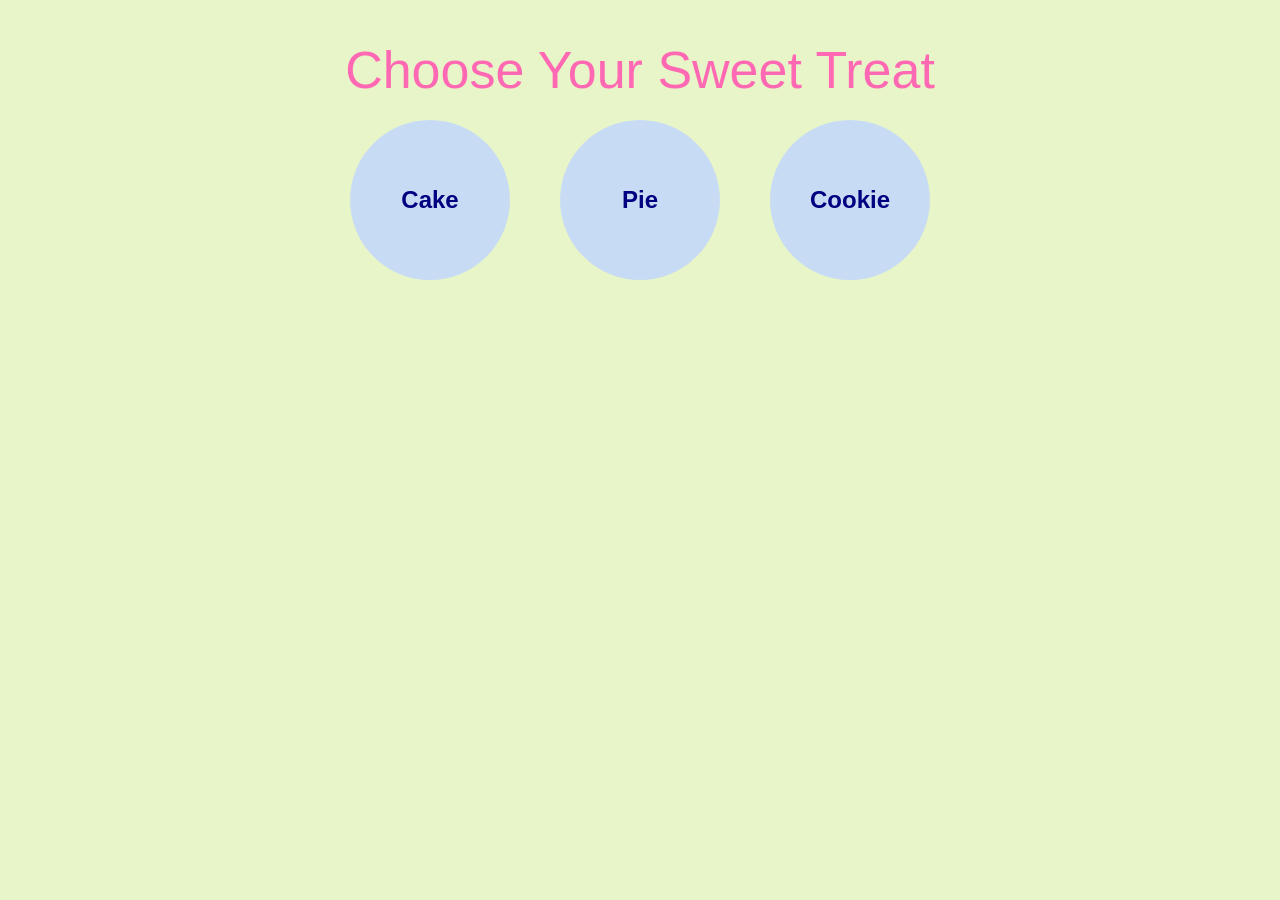
<file: Index.HTML>
<!DOCTYPE html>
<html lang="en">
<head>
    <meta charset="UTF-8">
    <meta name="viewport" content="width=device-width, initial-scale=1.0">
    <title>Choose Your Sweet Treat</title>
    <link rel="stylesheet" href="styles.css">
</head>
<body>

    <h1>Choose Your Sweet Treat</h1>

    <div class="circle-container">
        <a href="cake.html" class="circle">Cake</a>
        <a href="pie.html" class="circle">Pie</a>
        <a href="cookie.html" class="circle">Cookie</a>
    </div>

</body>
</html>
</file>
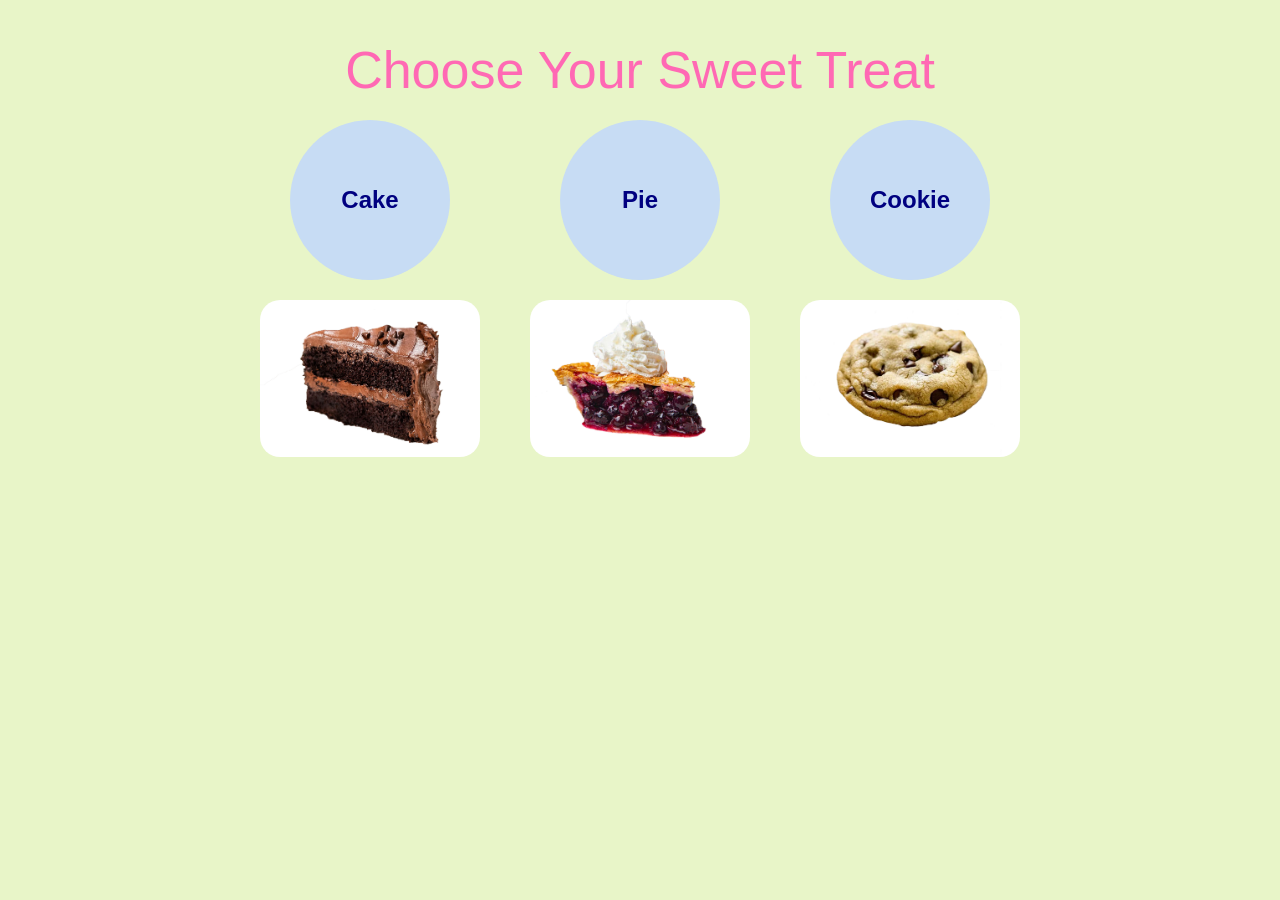
<file: index.html>
<!DOCTYPE html>
<html lang="en">
<head>
    <meta charset="UTF-8">
    <meta name="viewport" content="width=device-width, initial-scale=1.0">
    <title>Choose Your Sweet Treat</title>
    <link rel="stylesheet" href="styles.css">
</head>
<body>

    <h1>Choose Your Sweet Treat</h1>

    <div class="dessert-container">

        <div class="dessert-item">
            <a href="cake.html" class="circle">Cake</a>
            <img src="cake.jpg" class="dessert-image">
        </div>

        <div class="dessert-item">
            <a href="pie.html" class="circle">Pie</a>
            <img src="pie.jpg" class="dessert-image">
        </div>

        <div class="dessert-item">
            <a href="cookie.html" class="circle">Cookie</a>
            <img src="cookie.jpg" class="dessert-image">
        </div>

    </div>

</body>
</html>
</file>
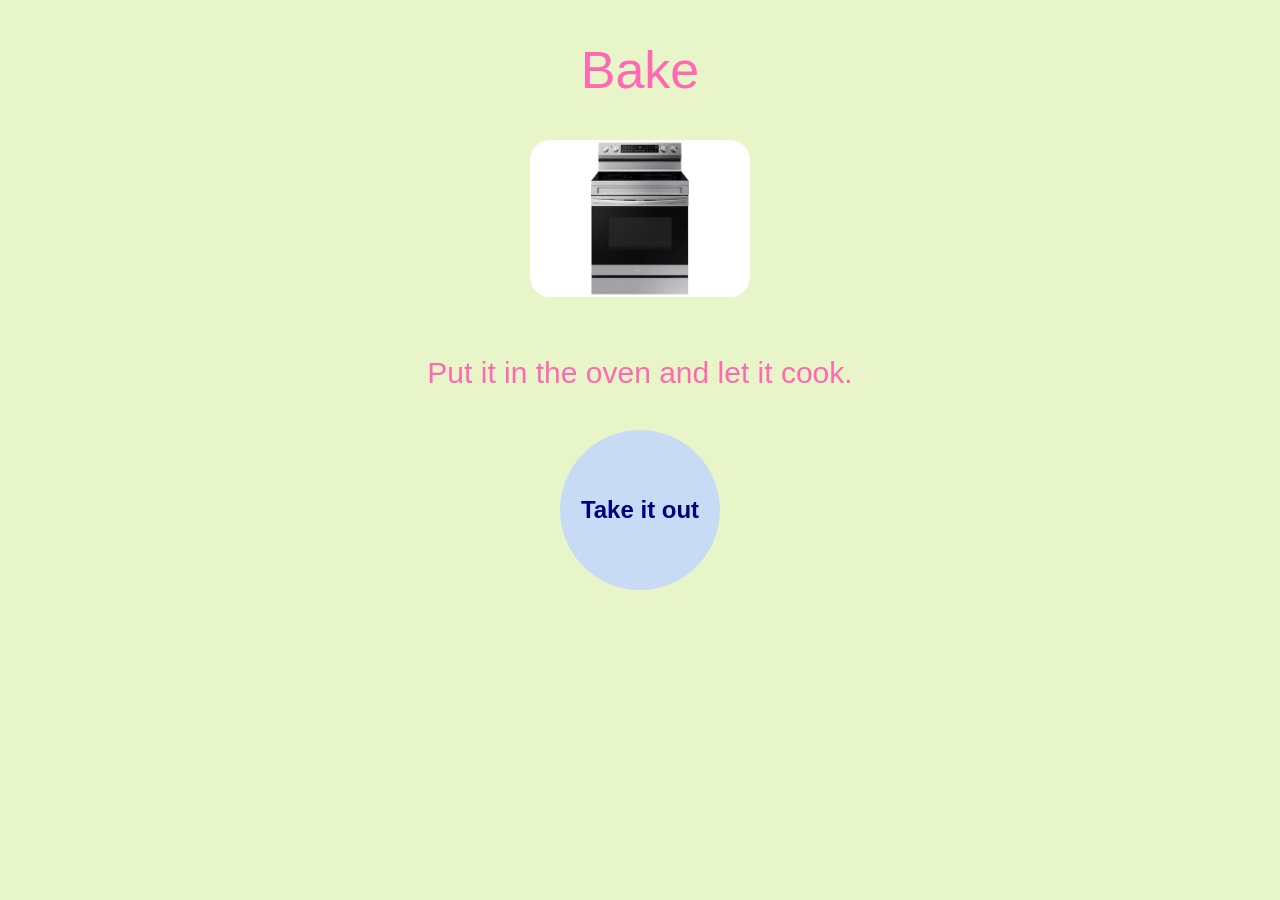
<file: bake.html>
<!DOCTYPE html>
<html lang="en">
<head>
    <meta charset="UTF-8">
    <meta name="viewport" content="width=device-width, initial-scale=1.0">
    <title>Bake</title>
    <link rel="stylesheet" href="styles.css">
</head>
<body>

    <h1>Bake</h1>

    <img src="oven.jpg" class="dessert-image">

    <h2 class="subheading">
        Put it in the oven and let it cook.
    </h2>

    <div class="circle-container">
        <a href="enjoy.html" class="circle">Take it out</a>
    </div>

</body>
</html>
</file>
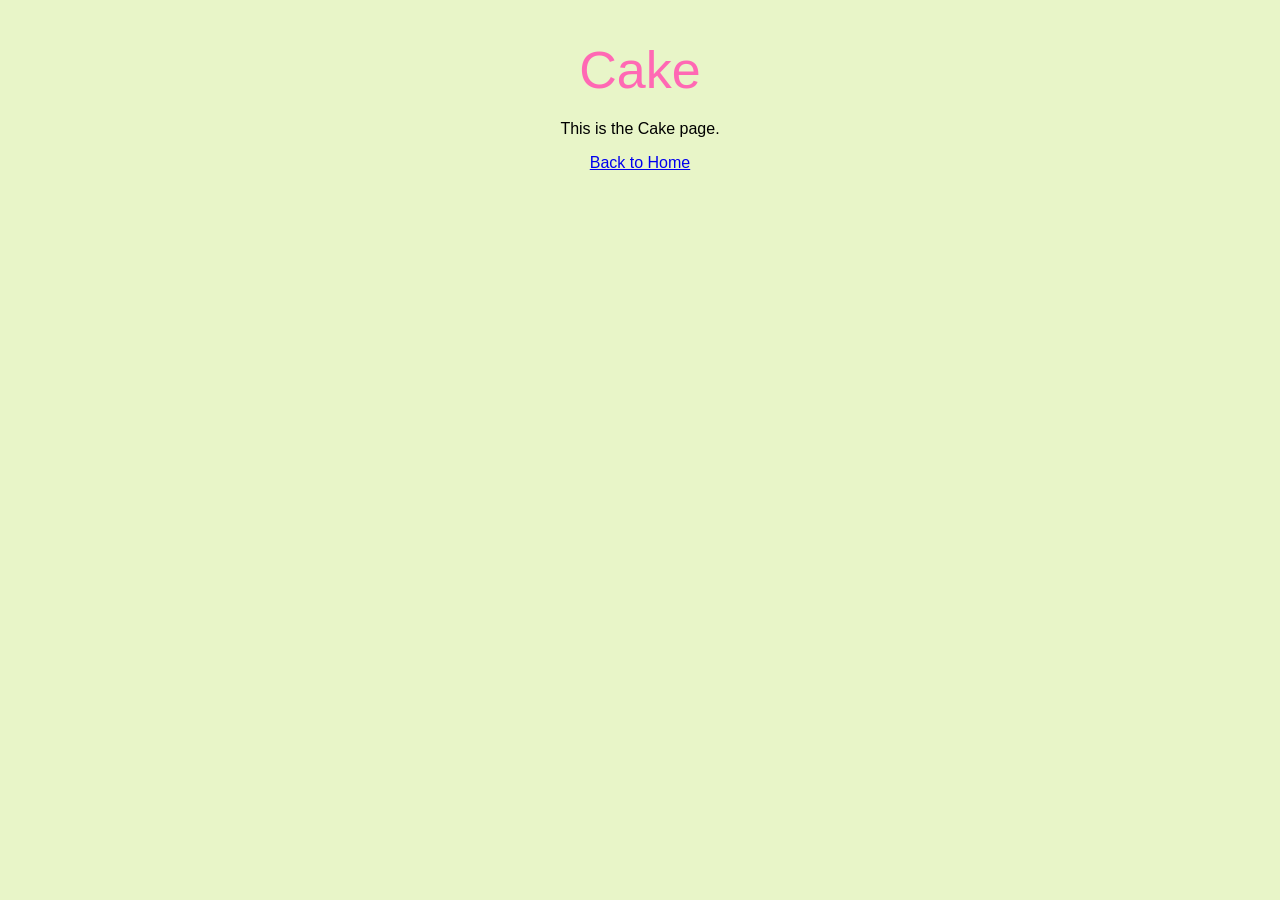
<file: Cake.HTML>
<!DOCTYPE html>
<html lang="en">
<head>
    <meta charset="UTF-8">
    <meta name="viewport" content="width=device-width, initial-scale=1.0">
    <title>Cake</title>
    <link rel="stylesheet" href="styles.css">
</head>
<body>

    <h1>Cake</h1>

    <p>This is the Cake page.</p>

    <p><a href="index.html">Back to Home</a></p>

</body>
</html>
</file>
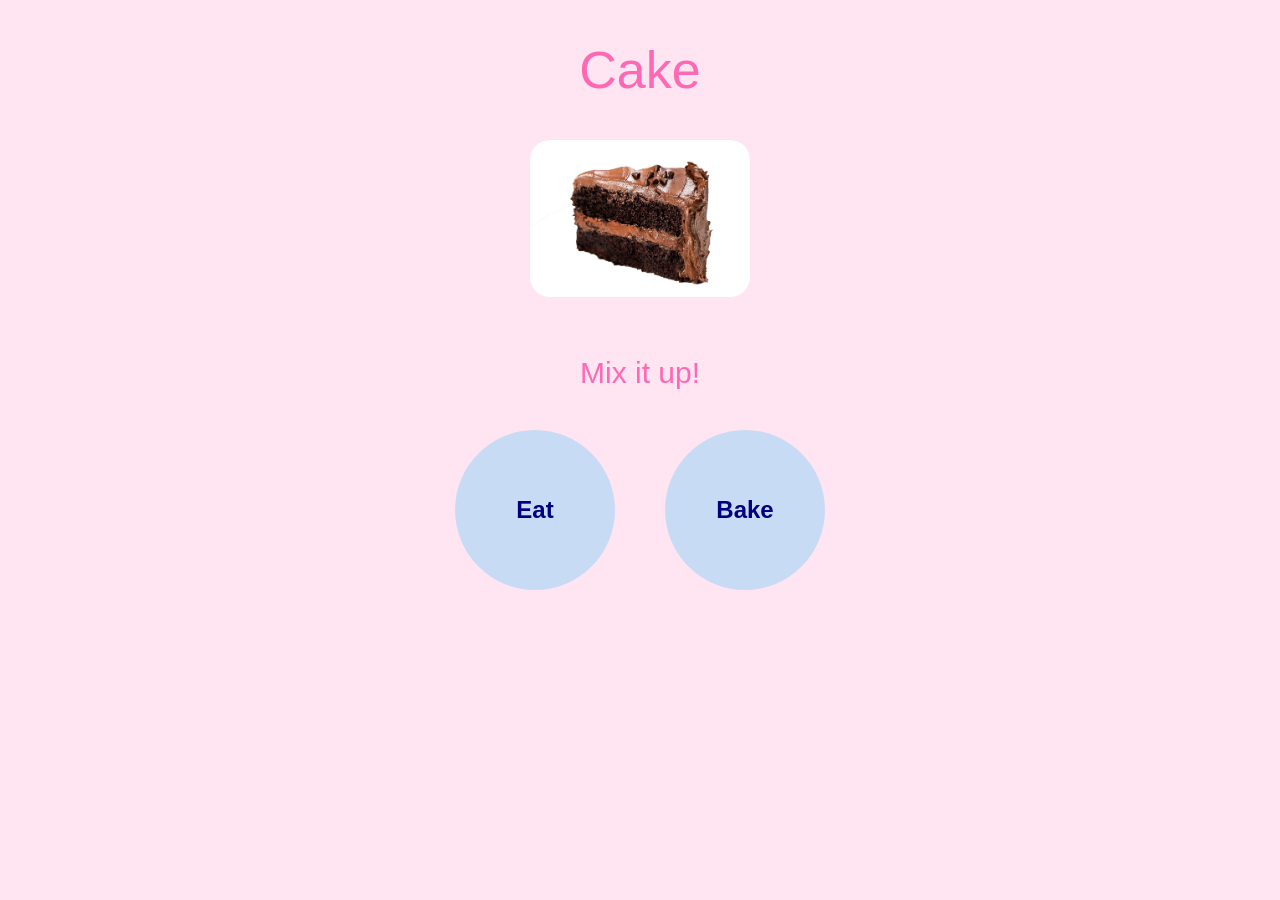
<file: cake.html>
<!DOCTYPE html>
<html lang="en">
<head>
    <meta charset="UTF-8">
    <meta name="viewport" content="width=device-width, initial-scale=1.0">
    <title>Cake</title>
    <link rel="stylesheet" href="styles.css">
</head>
<body class="cake-page">

    <h1>Cake</h1>

    <img src="cake.jpg" class="dessert-image">

    <h2 class="subheading">Mix it up!</h2>

    <div class="circle-container">
        <a href="eat.html" class="circle">Eat</a>
        <a href="bake.html" class="circle">Bake</a>
    </div>

    </body>
</html>
</file>
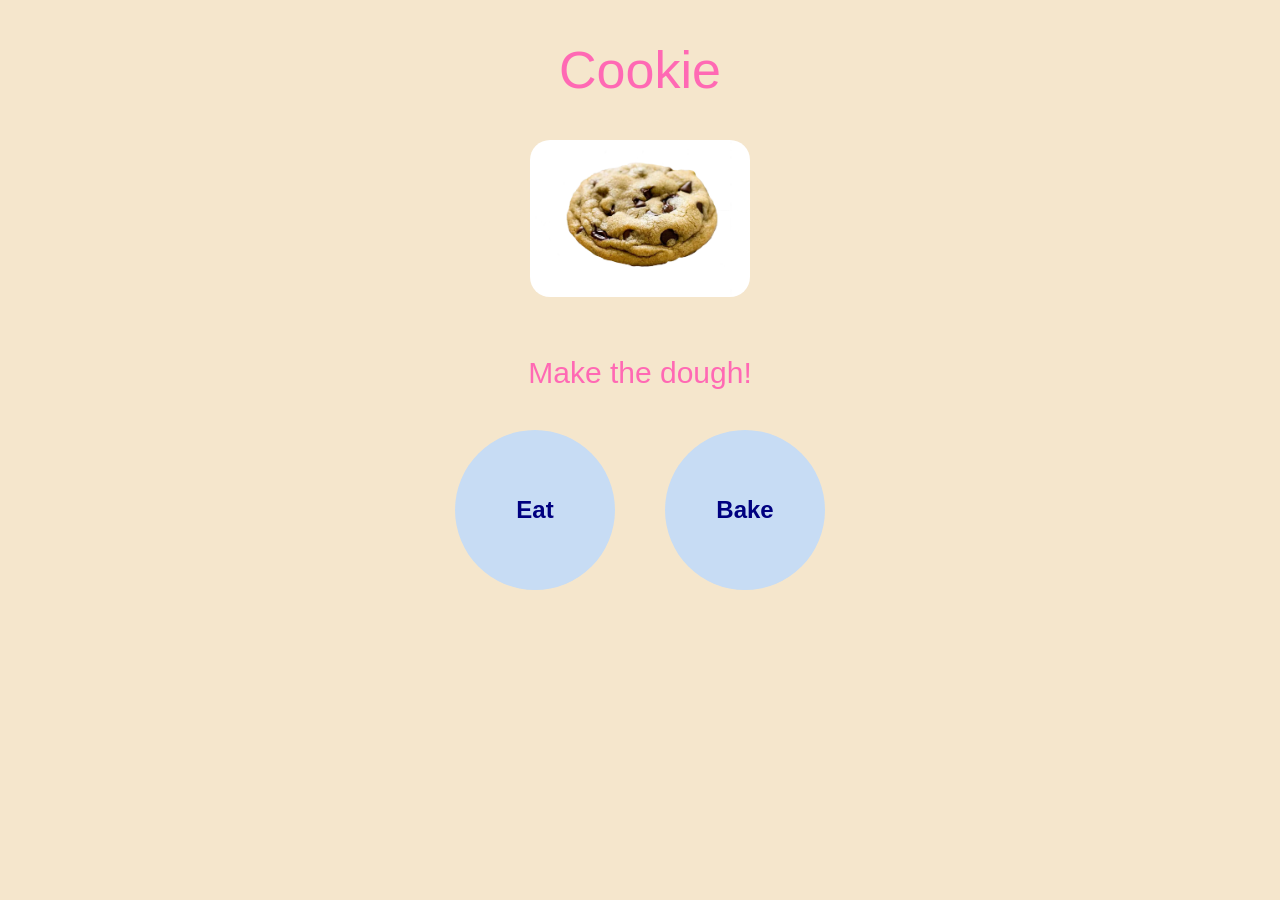
<file: cookie.html>
<!DOCTYPE html>
<html lang="en">
<head>
    <meta charset="UTF-8">
    <meta name="viewport" content="width=device-width, initial-scale=1.0">
    <title>Cookie</title>
    <link rel="stylesheet" href="styles.css">
</head>
<body class="cookie-page">

    <h1>Cookie</h1>

    <img src="cookie.jpg" class="dessert-image">

    <h2 class="subheading">Make the dough!</h2>

    <div class="circle-container">
        <a href="eat.html" class="circle">Eat</a>
        <a href="bake.html" class="circle">Bake</a>
    </div>

</body>
</html>
</file>
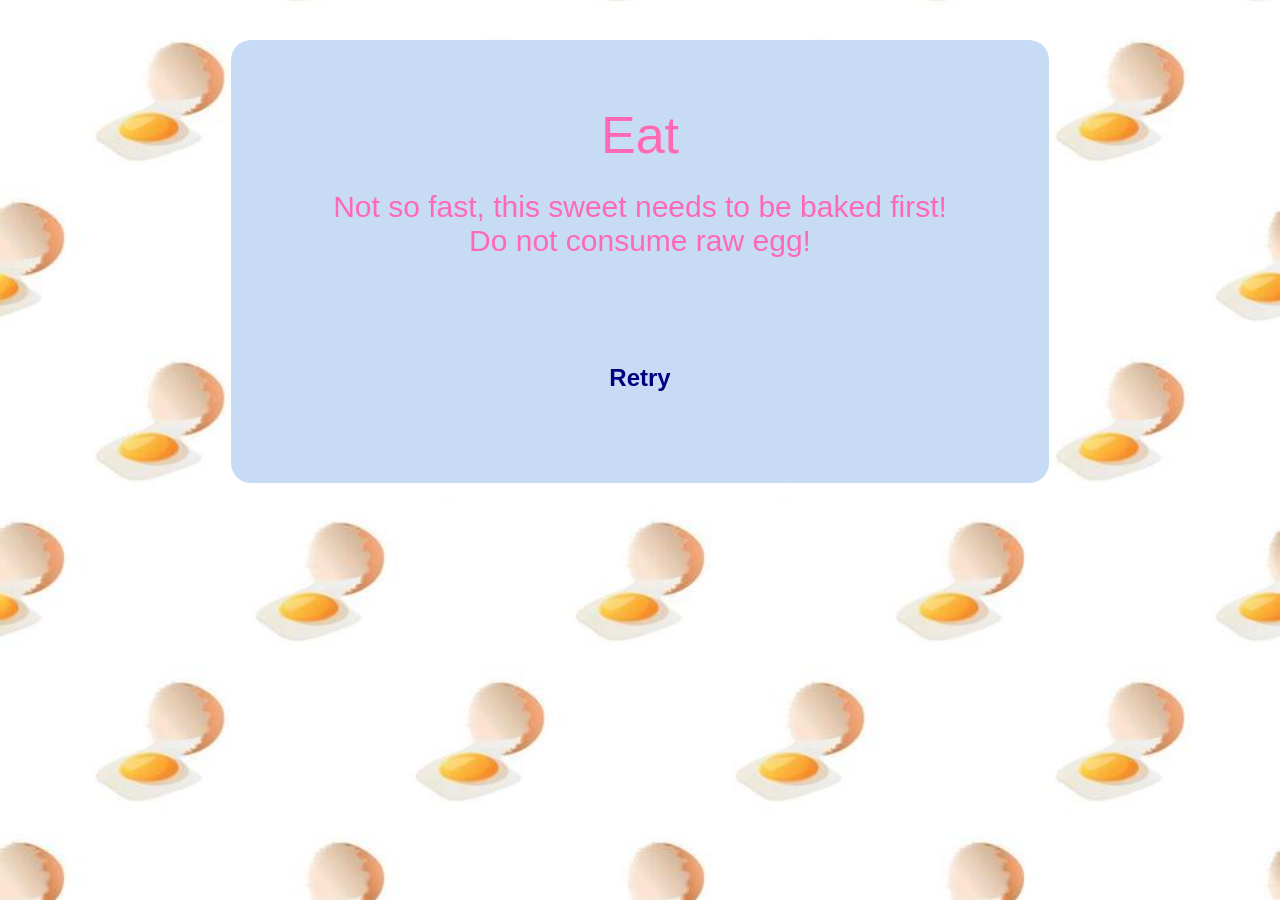
<file: eat.html>
<!DOCTYPE html>
<html lang="en">
<head>
    <meta charset="UTF-8">
    <meta name="viewport" content="width=device-width, initial-scale=1.0">
    <title>Eat</title>
    <link rel="stylesheet" href="styles.css">

    <style>
        body {
            background-image: url('egg.jpg');
            background-size: cover;
            background-position: center;
        }

        .message-box {
            background-color: #c7dcf4;
            width: 60%;
            margin: 40px auto;
            padding: 25px;
            border-radius: 20px;
        }
    </style>
</head>
<body>
    
    <div class="message-box">

        <h1>Eat</h1>

        <h2 class="subheading">
            Not so fast, this sweet needs to be baked first!<br>
            Do not consume raw egg!
        </h2>

        <div class="circle-container">
            <a href="index.html" class="circle">Retry</a>
        </div>

    </div>

</body>
</html>
</file>
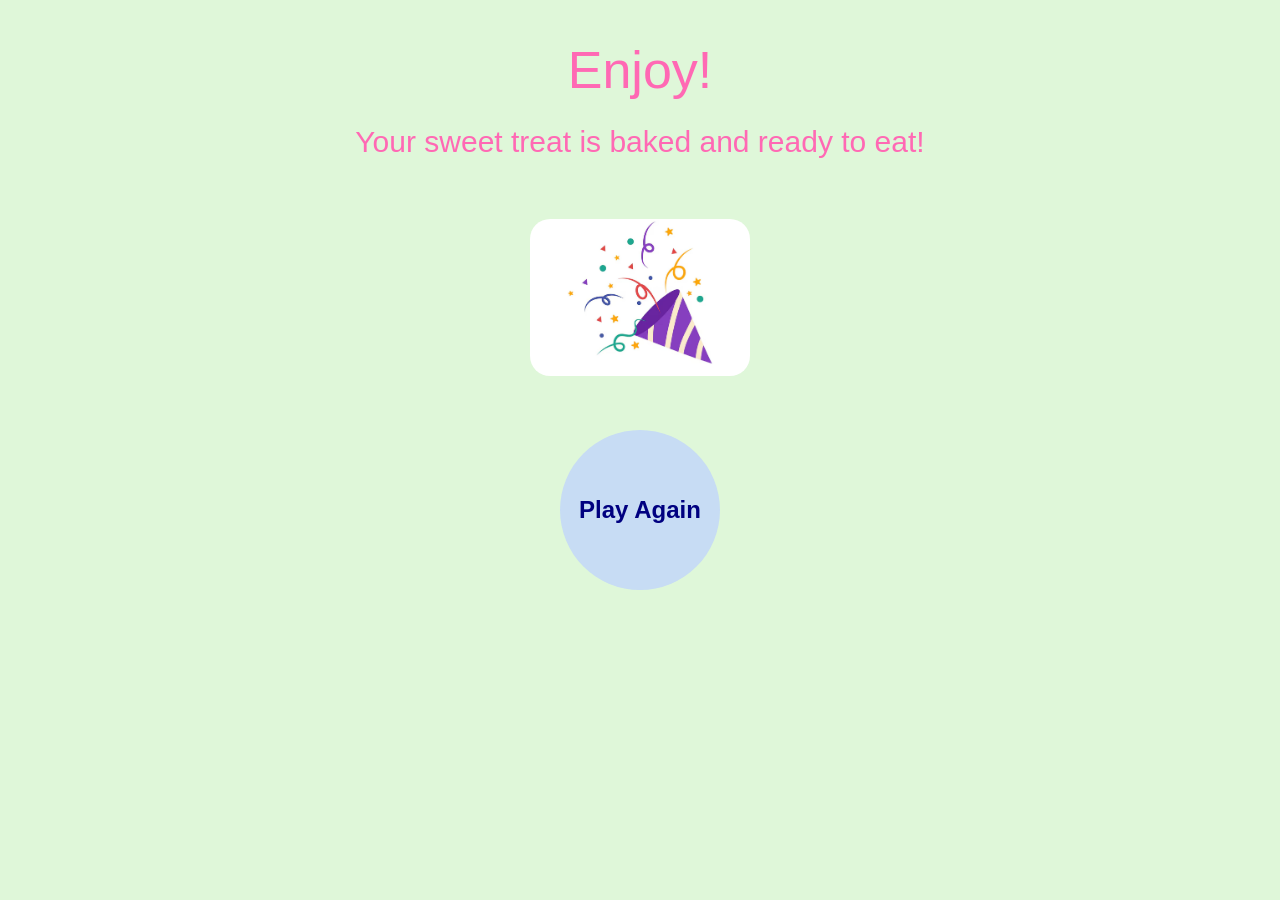
<file: enjoy.html>
<!DOCTYPE html>
<html lang="en">
<head>
    <meta charset="UTF-8">
    <meta name="viewport" content="width=device-width, initial-scale=1.0">
    <title>Enjoy</title>
    <link rel="stylesheet" href="styles.css">
</head>
<body class="enjoy-page">

    <h1>Enjoy!</h1>

    <h2 class="subheading">
        Your sweet treat is baked and ready to eat!
    </h2>

    <img src="celebration.jpg" class="dessert-image">

    <div class="circle-container">
        <a href="index.html" class="circle">Play Again</a>
    </div>

</body>
</html>
</file>
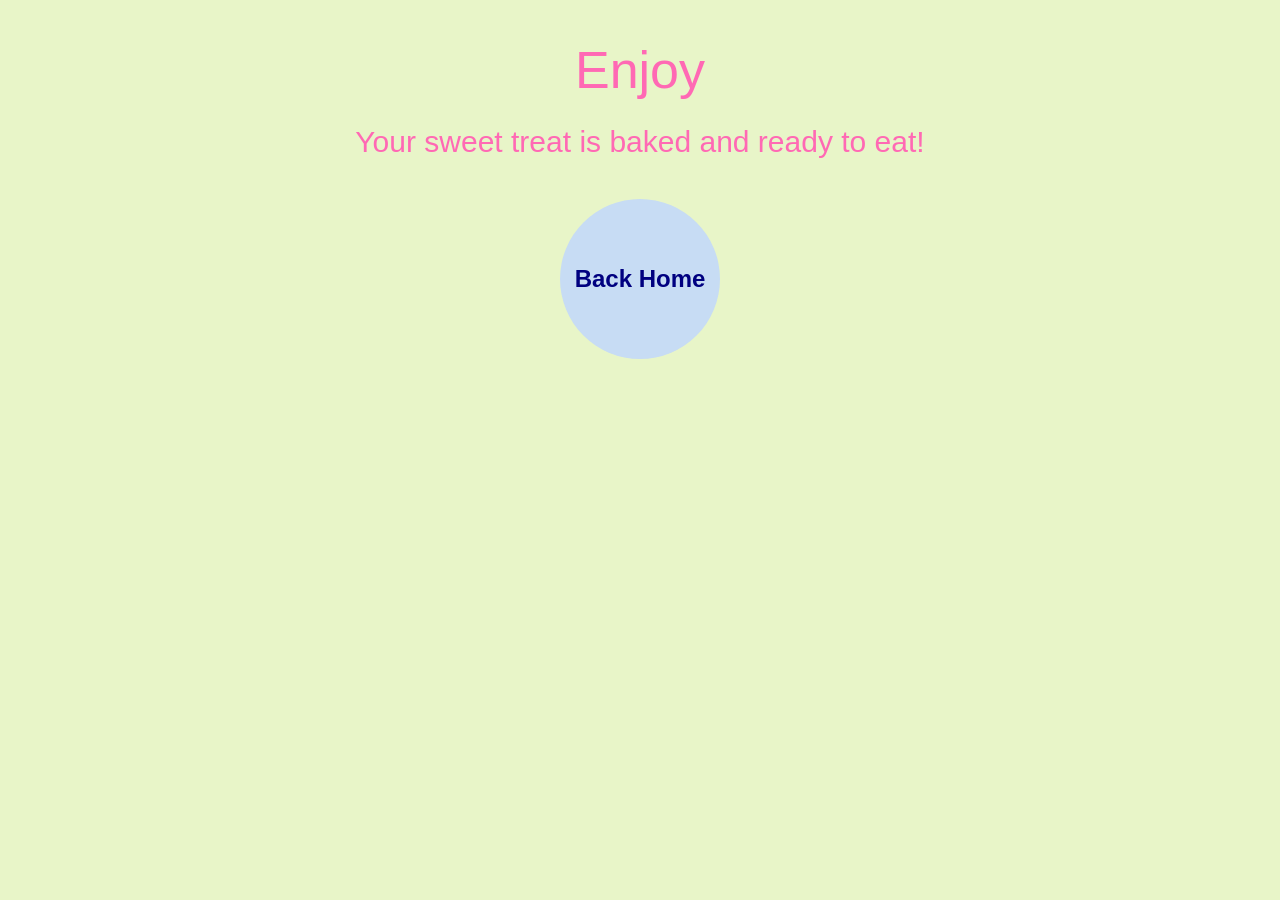
<file: enjoycake.html>
<!DOCTYPE html>
<html lang="en">
<head>
    <meta charset="UTF-8">
    <meta name="viewport" content="width=device-width, initial-scale=1.0">
    <title>Enjoy</title>
    <link rel="stylesheet" href="styles.css">
</head>
<body>

    <h1>Enjoy</h1>

    <h2 class="subheading">
        Your sweet treat is baked and ready to eat!
    </h2>

    <div class="circle-container">
        <a href="index.html" class="circle">Back Home</a>
    </div>

</body>
</html>
</file>
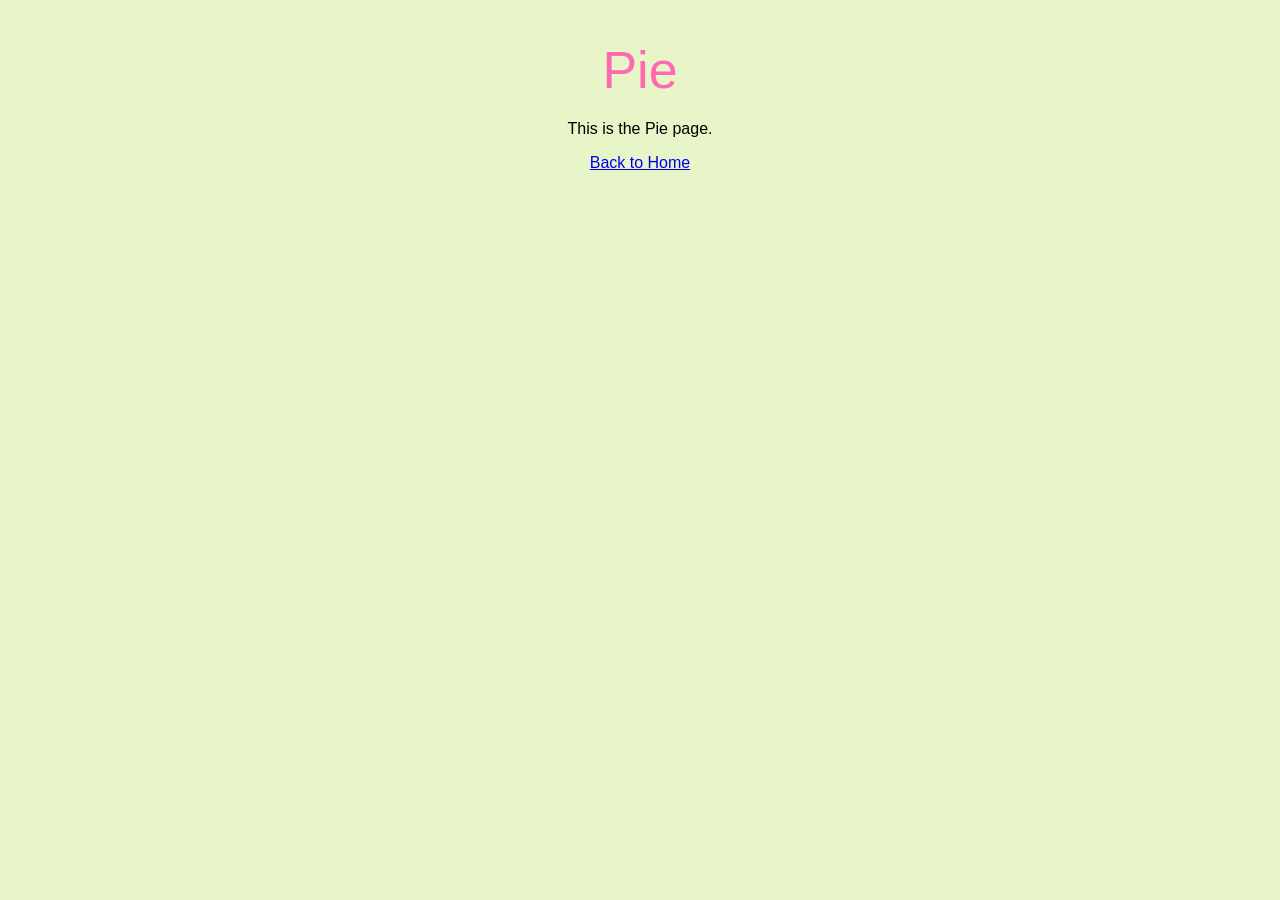
<file: pie.HTML>
<!DOCTYPE html>
<html lang="en">
<head>
    <meta charset="UTF-8">
    <meta name="viewport" content="width=device-width, initial-scale=1.0">
    <title>Pie</title>
    <link rel="stylesheet" href="styles.css">
</head>
<body>

    <h1>Pie</h1>

    <p>This is the Pie page.</p>

    <p><a href="index.html">Back to Home</a></p>

</body>
</html>
</file>
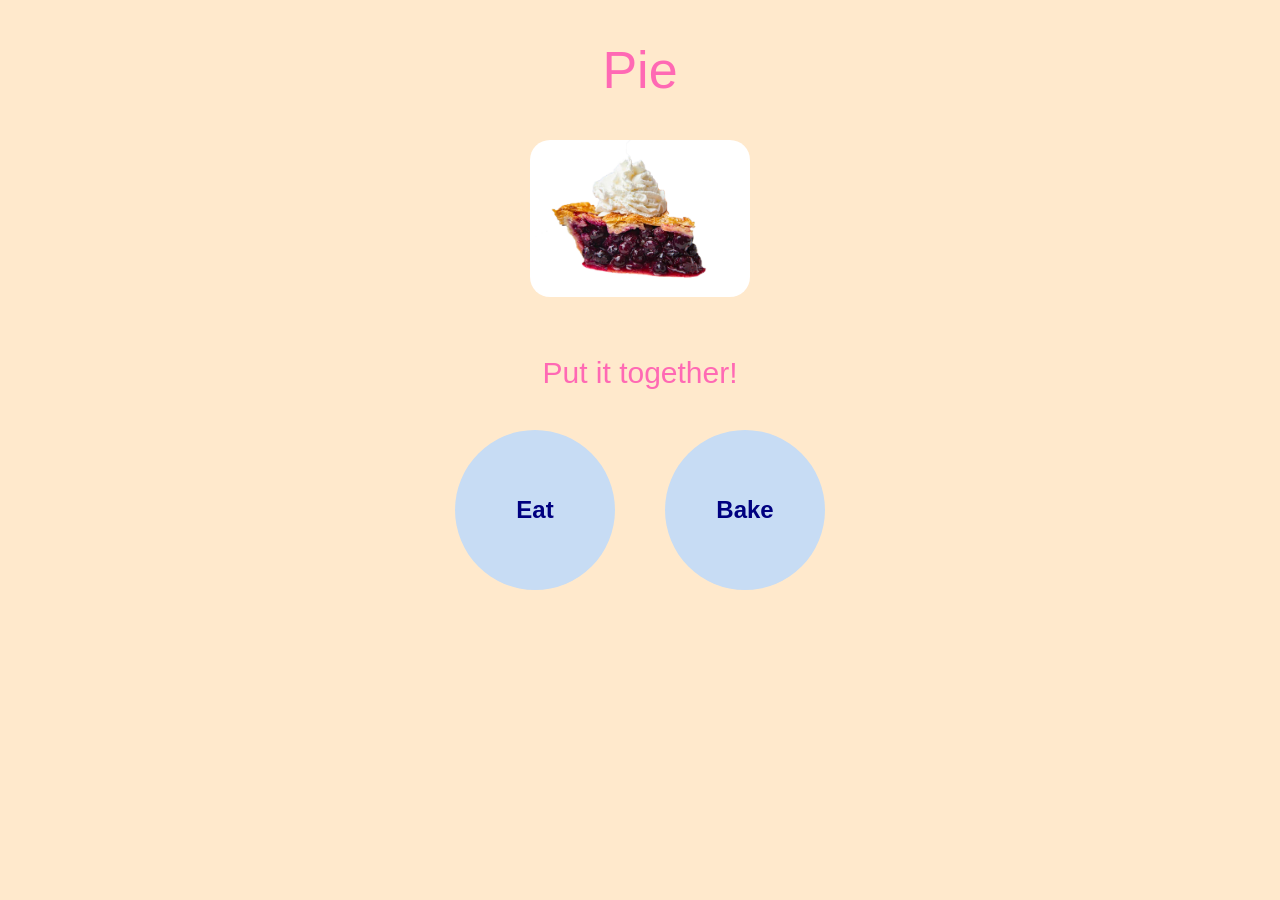
<file: pie.html>
<!DOCTYPE html>
<html lang="en">
<head>
    <meta charset="UTF-8">
    <meta name="viewport" content="width=device-width, initial-scale=1.0">
    <title>Pie</title>
    <link rel="stylesheet" href="styles.css">
</head>
<body class="pie-page">

    <h1>Pie</h1>

    <img src="pie.jpg" class="dessert-image">

    <h2 class="subheading">Put it together!</h2>

    <div class="circle-container">
        <a href="eat.html" class="circle">Eat</a>
        <a href="bake.html" class="circle">Bake</a>
    </div>

</body>
</html>
</file>
<file: styles.css>
body {
    margin: 0;
    padding: 0;
    background-color: #e8f5c8;
    text-align: center;
    font-family: "Trebuchet MS", "Arial Rounded MT Bold", sans-serif;
}

h1 {
    color: hotpink;
    font-size: 52px;
    margin-top: 40px;
    margin-bottom: 20px;
    font-weight: normal;
}

.subheading {
    color: hotpink;
    font-size: 30px;
    font-weight: normal;
    margin-bottom: 40px;
}

.dessert-container {
    display: flex;
    justify-content: center;
    gap: 50px;
    flex-wrap: wrap;
    align-items: flex-start;
}

.dessert-item {
    display: flex;
    flex-direction: column;
    align-items: center;
}

.circle-container {
    display: flex;
    justify-content: center;
    gap: 50px;
    flex-wrap: wrap;
    margin-top: 20px;
}

.circle {
    width: 160px;
    height: 160px;
    background-color: #c7dcf4;
    border-radius: 50%;
    display: flex;
    justify-content: center;
    align-items: center;
    text-decoration: none;
    color: navy;
    font-size: 24px;
    font-weight: bold;
    transition: transform 0.3s;
}

.circle:hover {
    background-color: #b3d1f0;
    transform: scale(1.08);
}

.dessert-image {
    width: 220px;
    border-radius: 20px;
    margin-top: 20px;
    margin-bottom: 30px;
}

.start-button {
    display: inline-block;
    margin-top: 30px;
    padding: 15px 35px;
    background-color: hotpink;
    color: white;
    text-decoration: none;
    border-radius: 40px;
    font-size: 24px;
}

.start-button:hover {
    background-color: deeppink;
}

.cake-page {
    background-color: #ffe4f2;
}

.pie-page {
    background-color: #ffe9cc;
}

.cookie-page {
    background-color: #f5e6cc;
}

.enjoy-page {
    background-color: #dff7d9;
}
</file>
